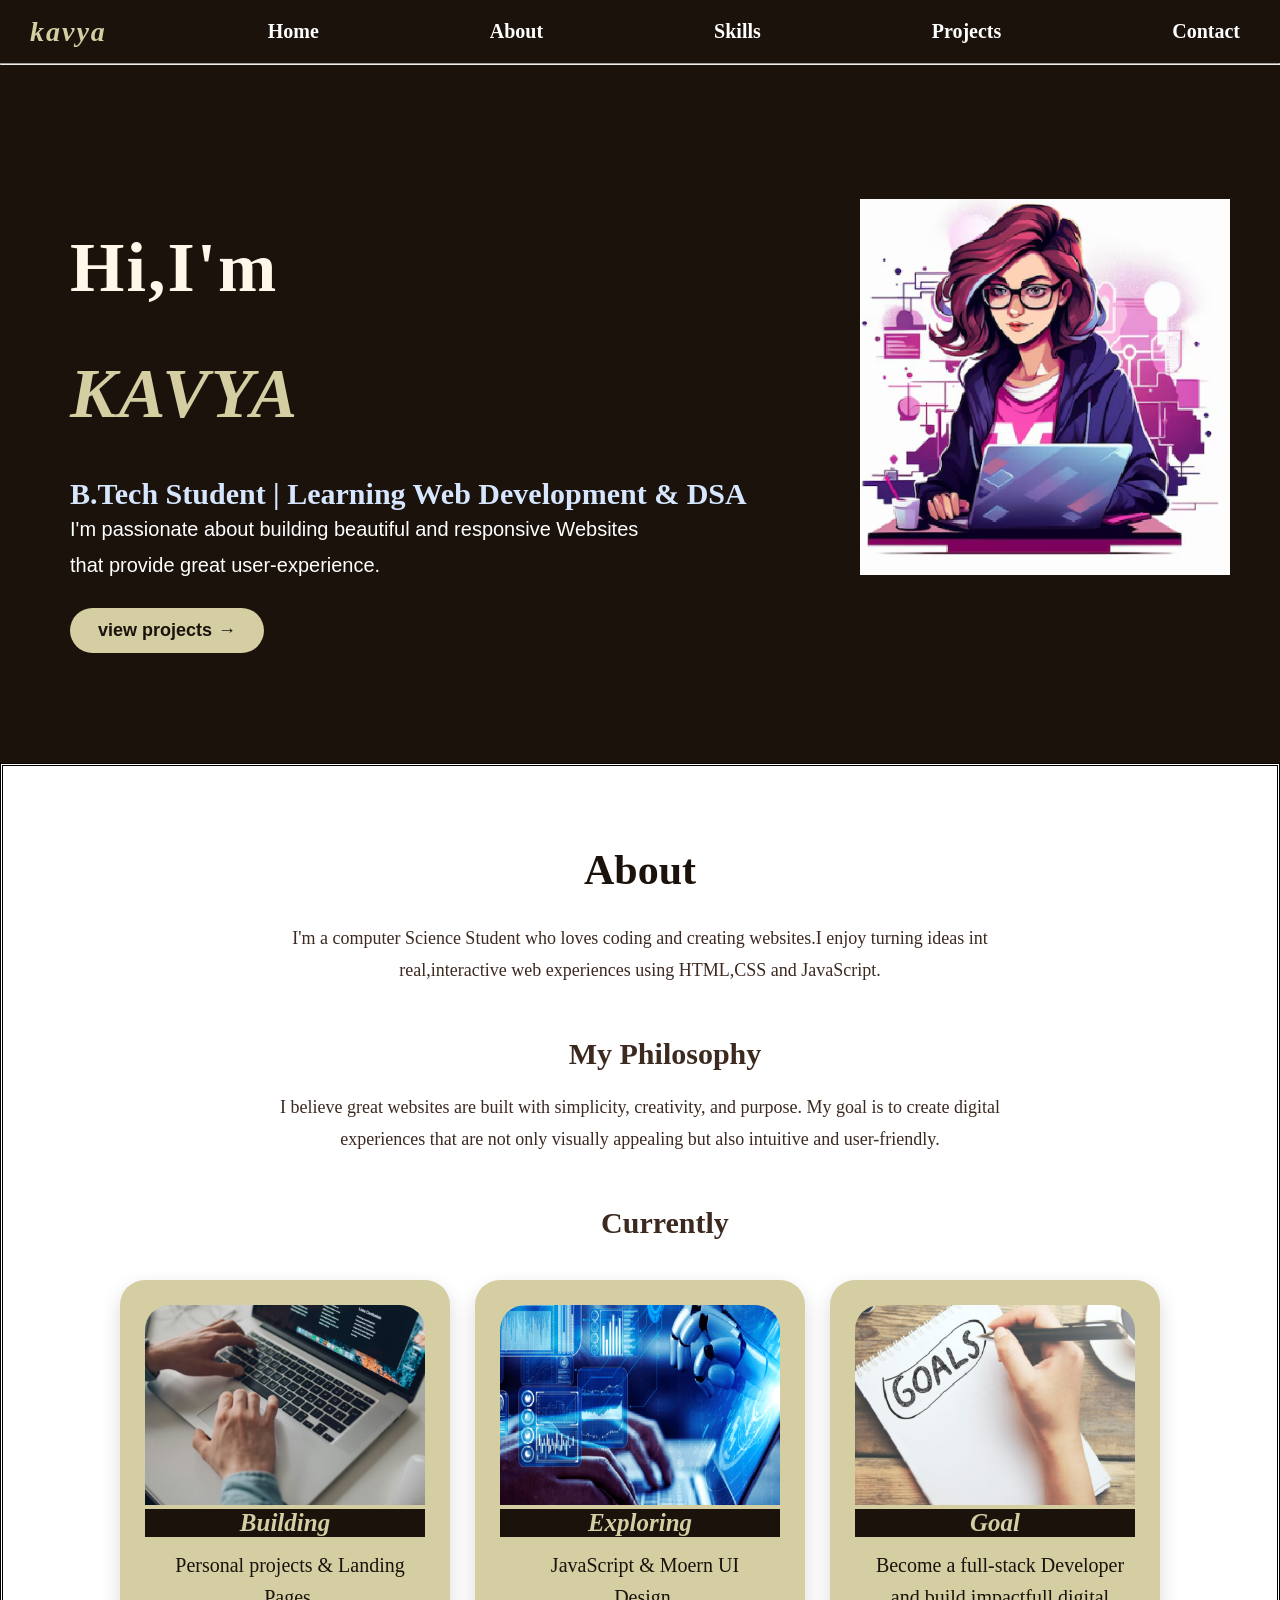
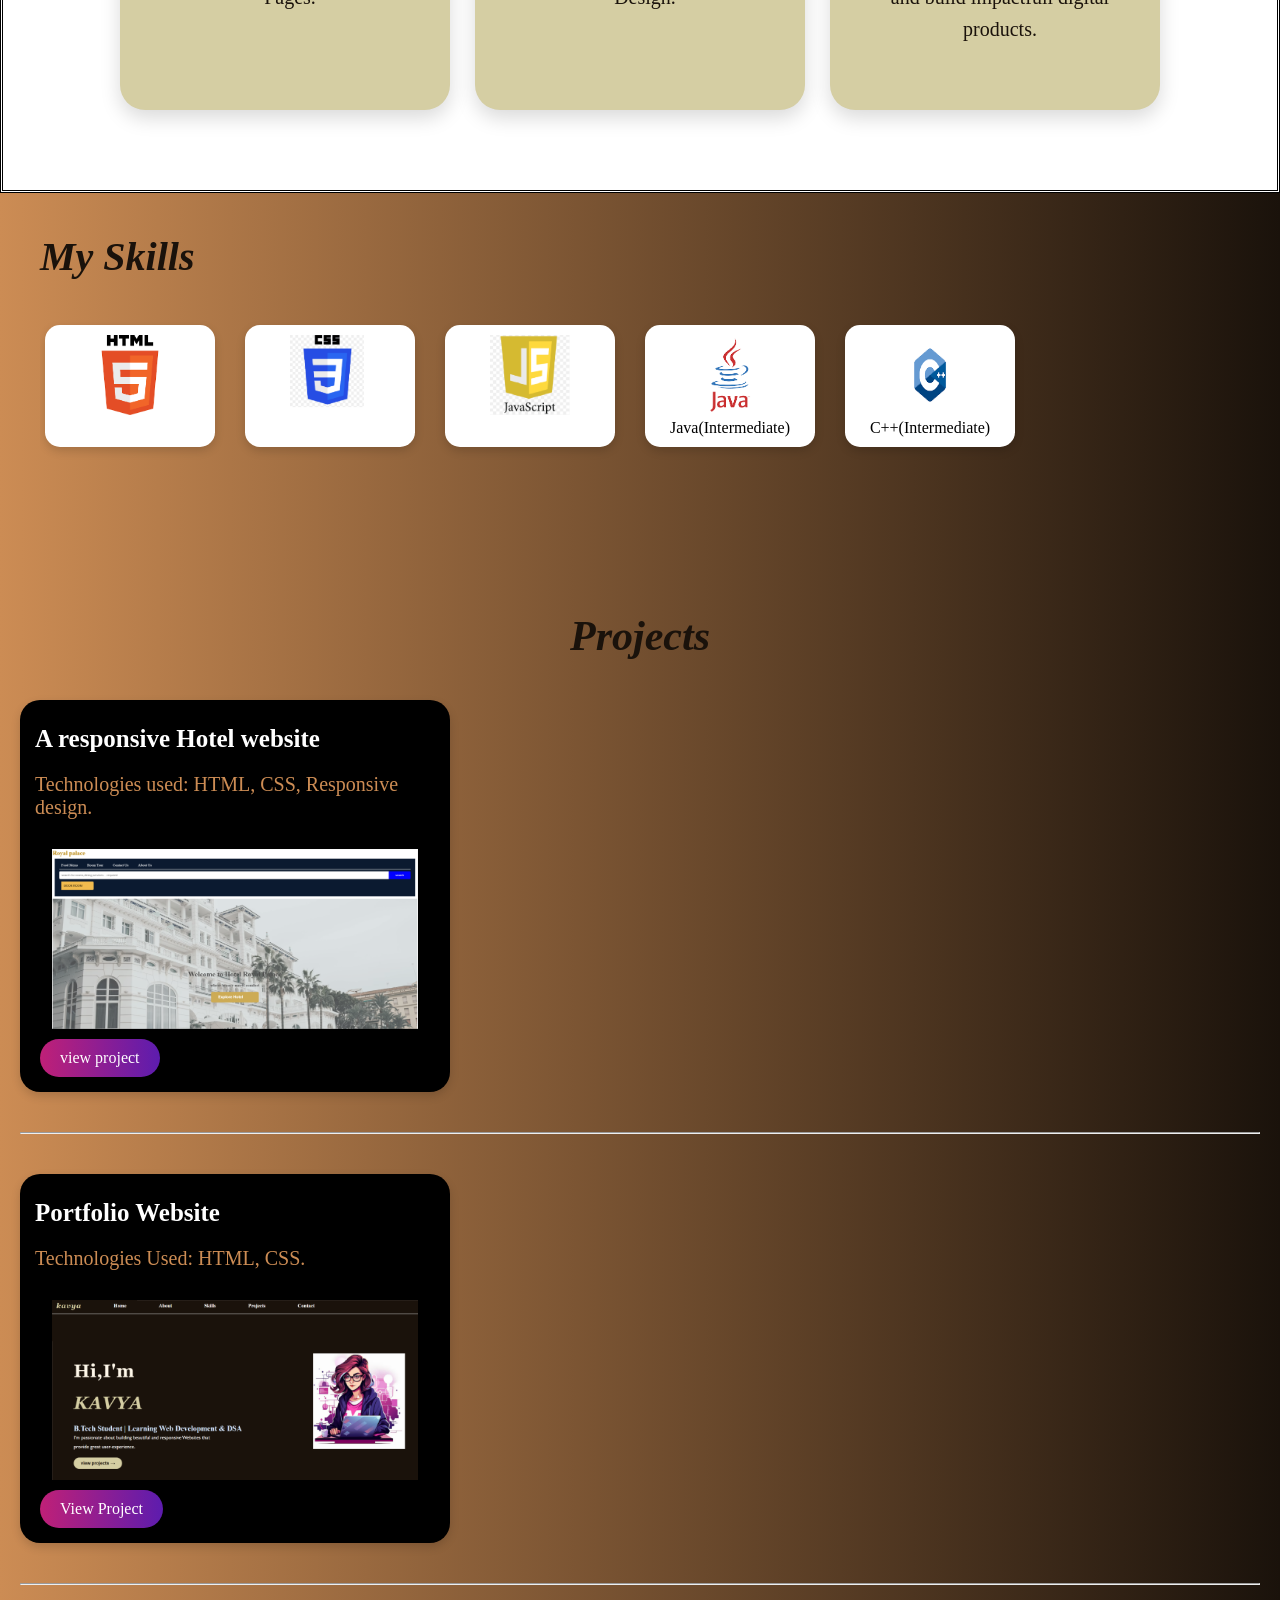
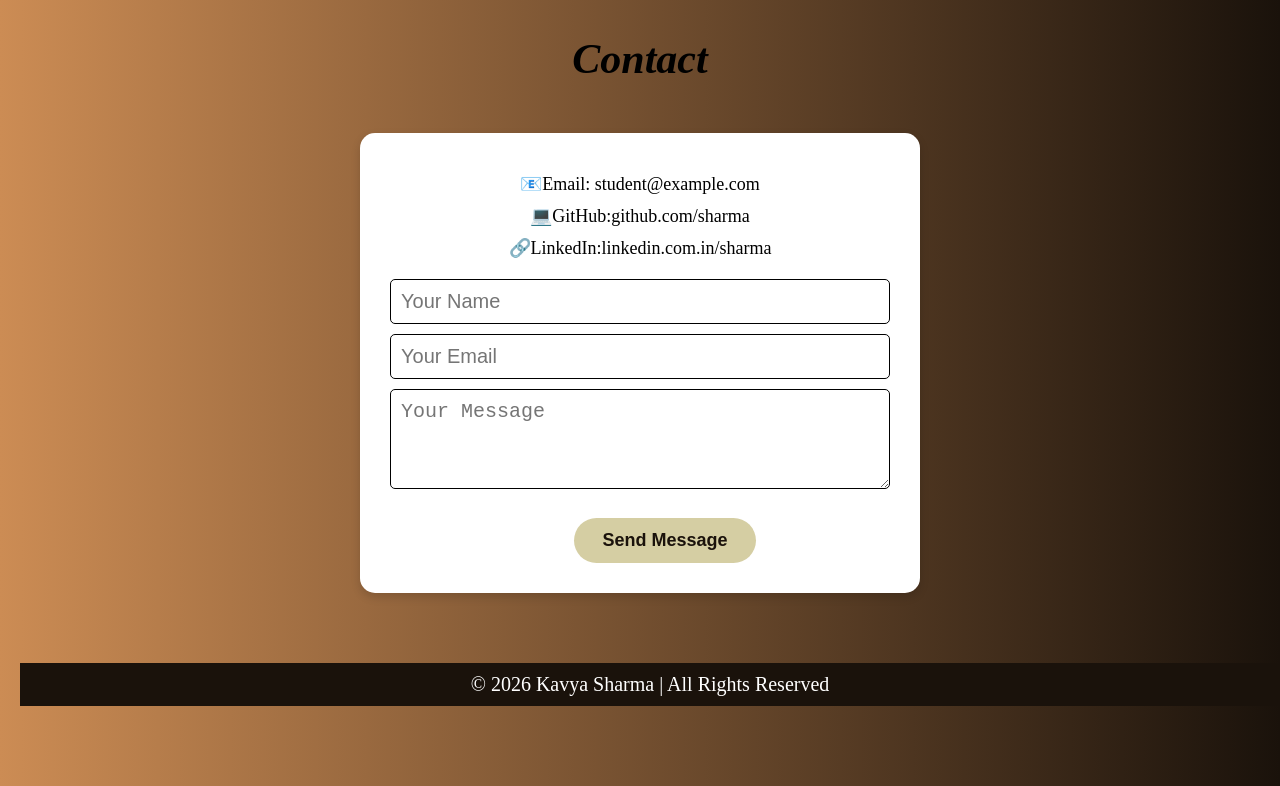
<file: index.html>
<!DOCTYPE html>
<html lang="en">
<head>
  <meta charset="UTF-8">
  <meta name="viewport" content="width=device-width, initial-scale=1.0">
  <title>portfolio</title>
  <link rel="stylesheet" href="portfolio.css">
</head>
<body>
  
 <nav class="navbar">
   <div class="logo">kavya</div>
<a href="#home">Home</a>
  <a href="#about">About</a>
  <a href="#skills">Skills</a>
  <a href="#projects">Projects</a>
  <a href="#contact">Contact</a>
</nav> 
<hr>
 <section id="home">
  <div class="home-content">
<h1 class="hi">Hi,I'm<br><span id="name">kavya</span></h1>
<h2>B.Tech Student | Learning Web Development & DSA</h2>
<p class="data">I'm passionate about building beautiful and responsive Websites that provide great user-experience.</p>
<a href="#projects">
      <button>view projects<span class="arrow">&#x2192;</span></button></a>
      </div>
 <div class="home-image">
        <img src="images/main-image.png">
      </div>
     
    </section>
      <div class="white-section">
 <section id="about">
<h1>About</h1>
<p class="aboutme">
I'm a computer Science Student who loves coding and creating websites.I enjoy turning ideas int real,interactive web experiences using HTML,CSS and JavaScript.<br>
</p>
<h2>My Philosophy</h2>
<p class="Philosophy">
  I believe great websites are built with simplicity, creativity, and purpose. My goal is to create digital experiences that are not only visually appealing but also intuitive and user-friendly.
</p>
<h2>Currently</h2>
<div class=" card-grid">
<div class="currentbox-card">
  <img src="images/buildig.png">
  <h3 class="title">Building</h3>
  <p class="content">Personal projects & Landing Pages.</p>
</div>
<div class="currentbox-card">
  <img src="images/exploring.png" >
  <h3 class="title">Exploring</h3>
  <p class="content">JavaScript & Moern UI Design.</p>
</div>
<div class="currentbox-card">
  <img src="images/goal.png">
  <h3 class="title">Goal</h3>
  <p class="content">Become a full-stack Developer and build impactfull digital products.</p>
</div>
</div>
</div>
  </section>
  <section id="skills">
    <h1> My Skills</h1>
    <div class="skill-container">
      <div class="skill-card">
      <img src="images/html new.png" alt="HTML">
      </div>
      <div class="skill-card">
        <img src="images/css.png">
       </div>
      <div class="skill-card">
        <img src="images/javascript.png">
      </div>
      
      <div class="skill-card">
        <img src="images/java.png">
        <P>Java(Intermediate)</P></div>

      <div class="skill-card">
        <img src="images/c++.png">
    
        <p>C++(Intermediate)</p></div>
    </div>
  </section>
  <section id="projects">
    <h1 class="p">Projects</h1>
   
    <div class="project-card">
      
 <h3>A responsive Hotel website<br></h3>
  <p class="t"> Technologies used: HTML, CSS, Responsive design.</p>
  
 </p>
 <img src="images/hotel-project.png" > 
 <a href="view project.html"class="view-project">
 view project
 </a>
    </div>
    <hr>
 <div class="project-card">

    <h3>Portfolio Website </h3>

    <p class="t">Technologies Used: HTML, CSS.</p>
    <img src="images/portfolio-page1.png"  class="view-project2">

    <a href="view project2.html" class="view-project">View Project</a>
</div>
 <hr>
  <section id="contact">
<h1>Contact</h1>
<div class="contact-box">
<p> &#128231;Email:
  student@example.com
</p>
<p>
  &#128187;GitHub:github.com/sharma
</p>
<p>
  &#128279;LinkedIn:linkedin.com.in/sharma
</p>
<form>
<input type="text" placeholder="Your Name" required>
<input type="email" placeholder="Your Email" required>
<textarea placeholder="Your Message"></textarea>
<button type="submit">Send Message</button>
</form>
</div>
  </section>
  <footer>
    <p>© 2026 Kavya Sharma | All Rights Reserved</p>
</footer>
  
</body>
</html>
</file>
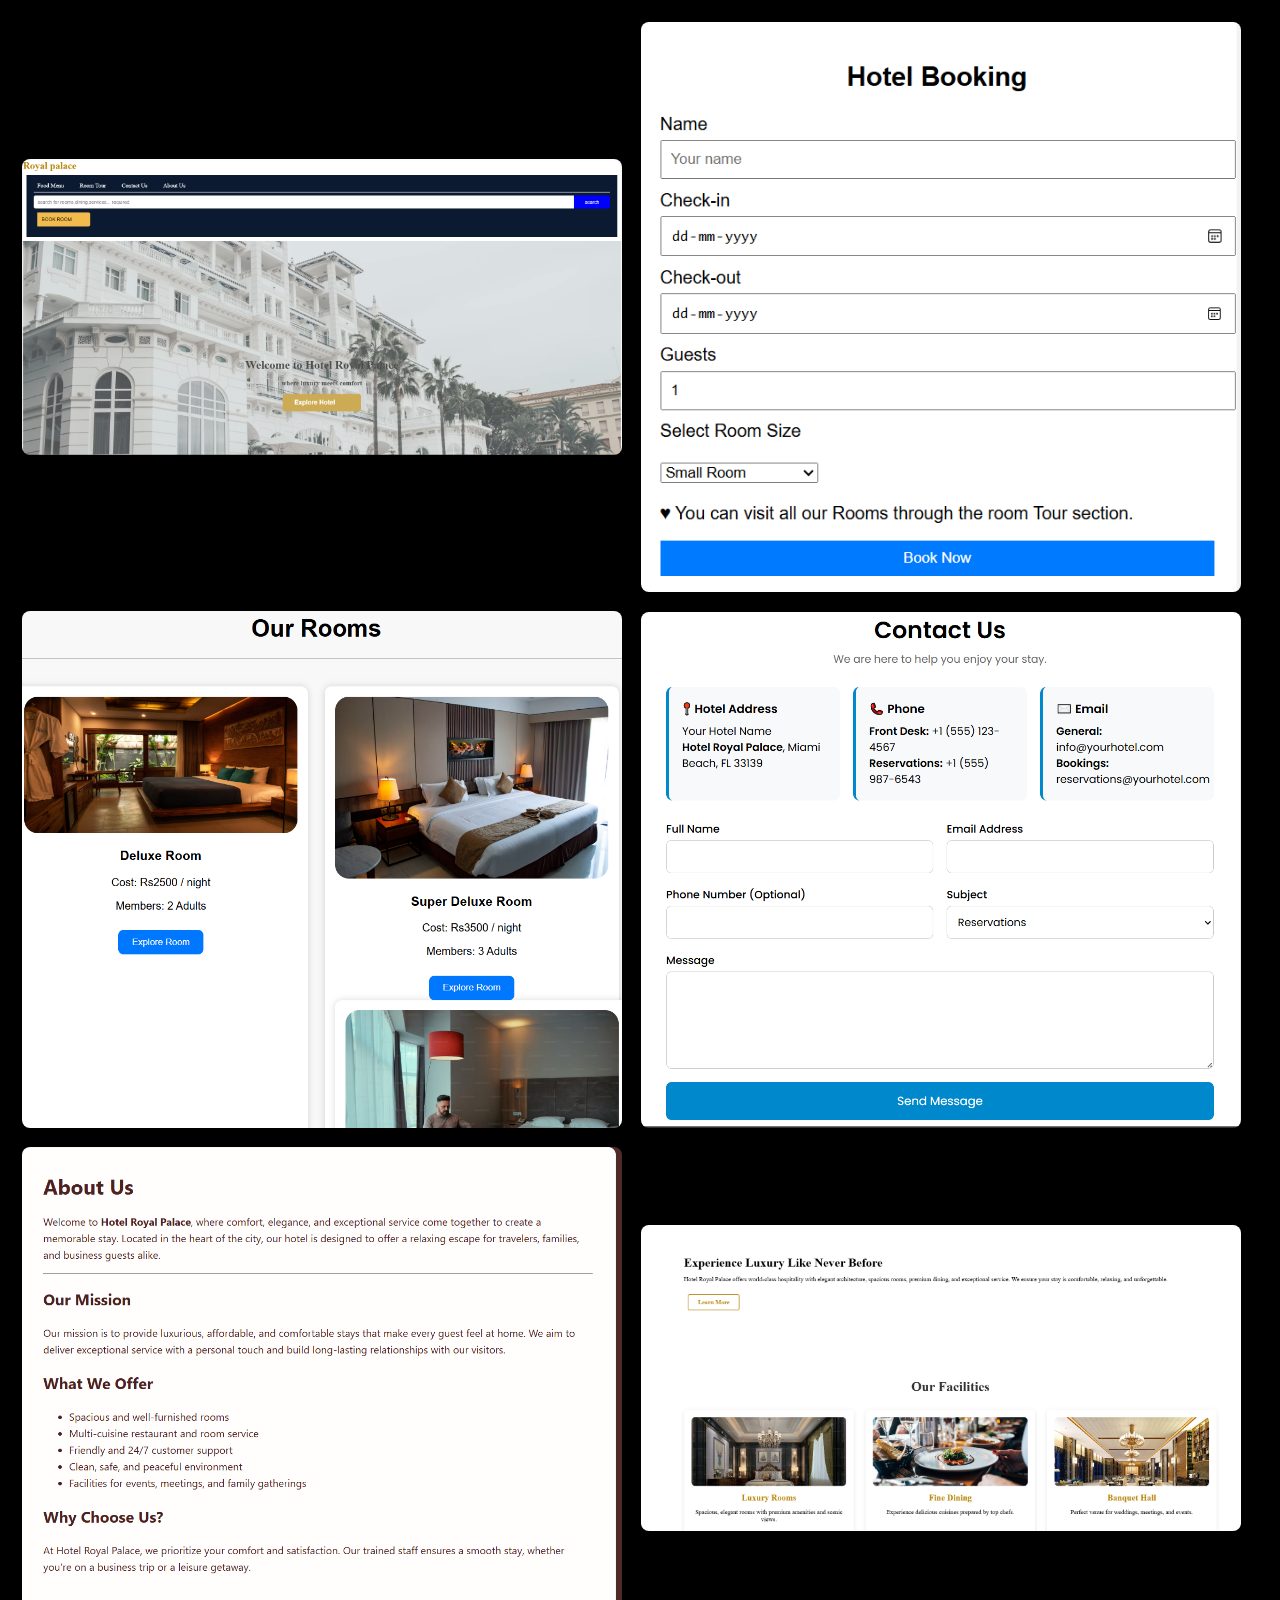
<file: view project.html>
<!DOCTYPE html>
<html lang="en">
<head>
  <meta charset="UTF-8">
  <meta name="viewport" content="width=device-width, initial-scale=1.0">
  <title>Document</title>
  <link rel="stylesheet" href="view project.css">
</head>
<body>
  <div class="gallery">
<img src="images/hotel-project.png" alt="Home page">
  <img src="images/hotel booking.png">
  <img src="images/room new.png" class="rooms">
<img src="images/contact us.png">
<img src="images/aboutus.png">
<img src="images/hotel.png">
  </div>
</body>
</html>
</file>
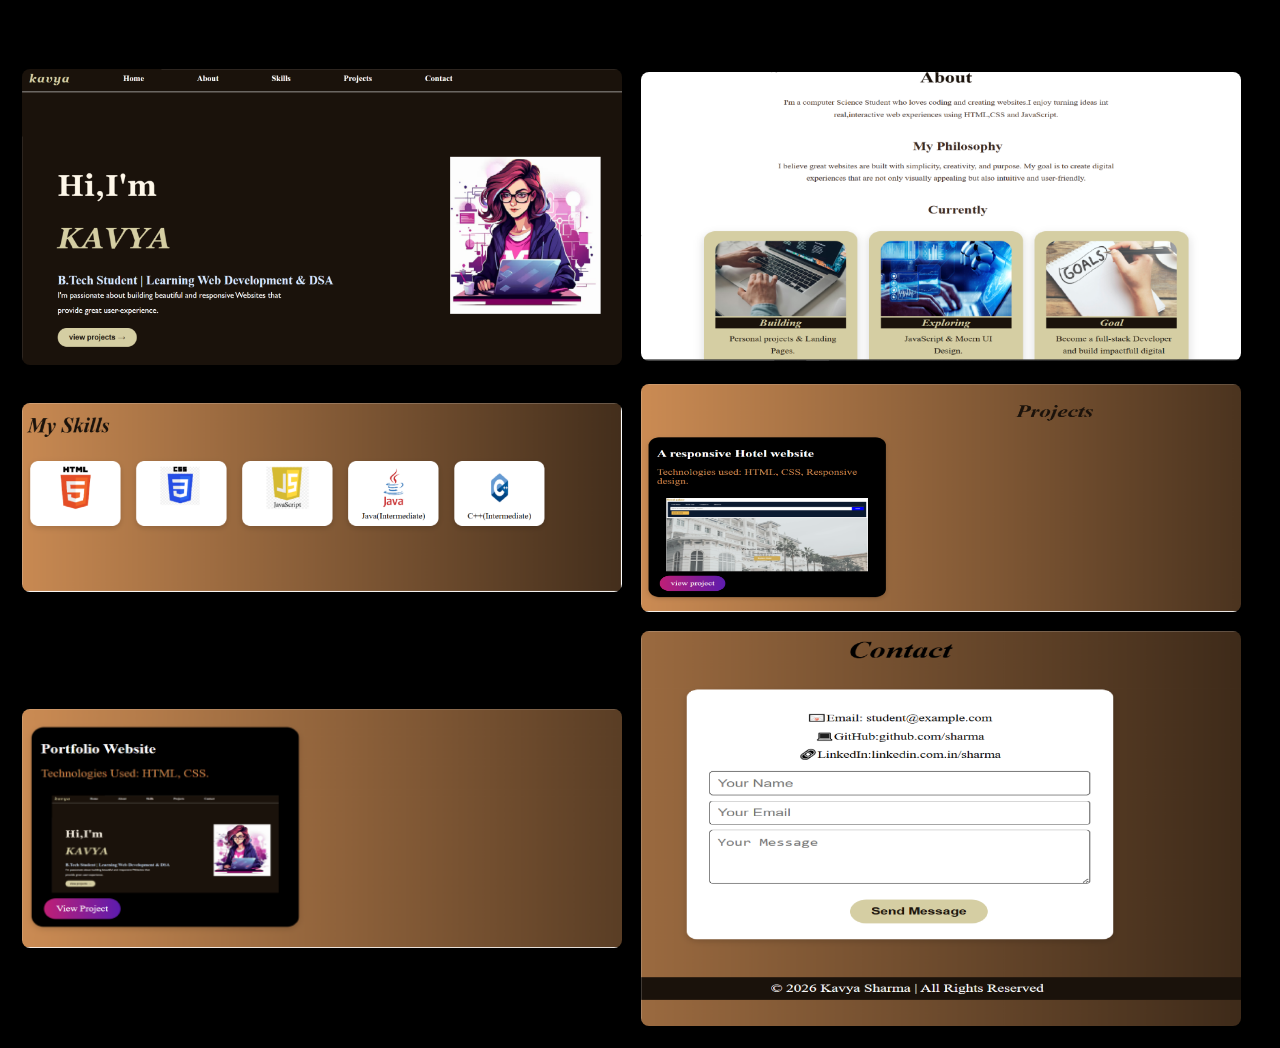
<file: view project2.html>
<!DOCTYPE html>
<html>
<head>
    <title>Portfolio Website</title>
    <link rel="stylesheet" href="view project.css">
</head>
<body>

<h2>Portfolio Website</h2>

<div class="gallery">
    <img src="images/portfolio-page1.png">
    <img src="images/portfolio-page2.png">
    <img src="images/portfolio-page3.png">
   <img src="images/portfolio-page4.png">
   <img src="images/portfolio-page5.png">
   <img src="images/portfolio-page6.png">

</div>

</body>
</html>
</file>
<file: portfolio.css>
*{
  margin: 0;
  padding: 0;
}
  body{
  background: #1a120b;
  position: relative;
}


.logo{
  color: #d5cea3;
  font-size: 28px;
  font-weight: 700;
  font-style: italic;
  letter-spacing: 2px;
  font-family: Georgia, 'Times New Roman', Times, serif;
cursor: pointer;
transition: 0.3s;
}
.logo:hover{
  color: #fff8ea;
}

.navbar{
  display: flex;
  align-items: center;
  justify-content: space-between;
  padding: 15px 30px;
  flex-wrap: wrap;
  border-bottom: 1 px solid #d5cea3;
}
 .navbar a{
    text-decoration: none;
    color: white;
    font-weight: bold;
    font-size: 20px;
  
   margin: 5px 10px;
 }
    #home{
      padding: 60px 20px;
      display: flex;
      align-items: center;
      gap: 50px;
      flex-wrap: wrap;
    }
.home-content{
  flex:1;
}
    .home-image{
      text-align: center;
    }
    .home-image img{
      width:370px;
      margin-left: 30px;
      max-width: 100%;
      margin-right: 30px;
    }
  .hi{
    color:#fff8ea;
    font-size: 70px;
    padding-left: 50px;
    padding-top: 80px;
    font-family: Georgia, 'Times New Roman', Times, serif;
    font-weight: 900;
    letter-spacing: 2px;
    line-height:1.8;
    margin-bottom: 10px;
   
   }
   #name{
    color:#d5cea3;
    font-style: italic;
   text-transform: uppercase;
   }
   h2{
    color: #d6e6ff;
    margin-top: 20px;
    padding-left: 50px;
    font-size: 30px;
   }
   .data{
    color: white;
    padding-left: 50px;
    font-family: 'Gill Sans', 'Gill Sans MT', Calibri, 'Trebuchet MS', sans-serif;
    font-size: 20px;
    max-width: 600px;
    line-height: 1.8;
   }
   button{
    background:#d5cea3;
    color:#1a120b;
    padding: 12px 28px;
    margin-left: 50px;
    margin-top: 25px;
    border-radius: 50px;
    border: none;
    font-size: 18px;
    font-weight: bold;
    transition: 0.3s;
   }
   button:hover{
    transform: translateY(-3px);
    cursor: pointer;
   }
   .arrow{
    margin-left: 6px;
   }
   #about{
    padding: 40px 40px;
    text-align: center;
   }
   
  #about h1{
color: #1a120b;
font-size: 42px;
display: inline-block;
border-bottom: 4 px solid #d5cea3;
padding-bottom: 8px;
margin-bottom: 20px;
  }
  #about h2{
    color: #3c2a21;
    font-size: 30px;
    margin-top: 50px;
    margin-bottom: 20px;
  }
.aboutme,
.Philosophy{
  max-width: 800px;
  margin: 0 auto 30px auto;
  font-size: 18px;
  line-height: 1.8;
  color: #3c2a21;
}
.card-grid{
  display: flex;
  gap:25px;
  margin-top: 40px;
  justify-content: center;
  flex-wrap: wrap;
}
.currentbox-card{
  background-color: #d5cea3;
 padding: 25px;
 box-shadow: 0 8px 20px rgba(0,0,0,0.15);
 border-radius: 25px;
 transition: 0.3s;
 width:280px;
 display: inline-block;
}
.currentbox-card:hover{
  transform: translateY(-8px);
}
.currentbox-card img{
  width: 100%;
  object-fit: cover;
  height: 200px;
  border-top-left-radius: 25px;
  border-top-right-radius: 25px;
}
.title {
 color: #d5cea3;
 background-color: #1a120b;
 font-size:25px;
 font-weight: bold;
 font-style: italic;
 margin-bottom: 12px;
}
.content{
  font-size: 20px;
  color:#1a120b;
  margin-bottom: 40px;
  align-items: center;
  width: 250px;
  align-content: center;
  margin-left: 20px;
  line-height: 1.6;
}

    #skills{
     background:linear-gradient(to right,#cc8c54,#1a120b);
     padding: 40px;
    
    }
    #skills h1{
      color:#1a120b;
      font-style: italic;
      margin-bottom: 30px;
      font-size: 40px;
     
    }
  .white-section{

    background-color: white;
    color: black;
    padding: 40px;
   
    margin-top: 50px;
    width: 100%;
    box-sizing: border-box;
    border-style: double;
   
  }
  .skill-container{
    display: flex;
    gap: 20px;
    flex-wrap: nowrap;
    overflow-x: auto;
    padding: 10px 0;
   
    
  }
.skill-card{
  min-width: 110px;
  width:150px;
  padding:10px;
  border-radius: 0%;
  margin: 5px;
  background: white;
  color: black;
  border-radius: 15px;
  text-align: center;
  box-shadow: 0 4px 10px rgba(0,0,0,0.15);
 transition: 0.3s;
}
.skill-card:hover{
  transform: translateY(-5px);
}
.skill-card img{
  width: 80px;
  height: 80px;
}
.view-project{
  display:inline-block;
  margin-top: 10px;
  margin-left: 5px;
  text-decoration: none;
  color:white;
  background:linear-gradient(to right,#bf2077,#5d1cae);
padding: 10px 20px;
text-align: center;
border-radius: 25px;
transition: 0.3s;

}
.view-project:hover{
  transform: translateY(-3px);
}
#projects {
  padding: 80px 20px;
  background:linear-gradient(to right,#cc8c54,#1a120b);
}
.p{
  color:#1a120b;
  font-style: italic;
  margin-top: 30px;
  font-size: 42px;
  margin-bottom: 40px;
  text-align: center;
  
}

.project-card {
  width: 400px;
  max-width: 800px;
  padding: 15px;
  background:black;
  border-radius: 20px;
  box-shadow: 0 4px 10px rgba(0,0,0,0.15);
 margin-bottom: 40px;
 margin-top: 40px;
 transition: 0.3s;
}
.project-card:hover{
  transform: translateY(-8px);
}
.project-card img {
   width: 100%;
  height: 180px;
  object-fit: contain;
  background:black;
  border-radius: 10px;
  display: block;
}
.project-card h3{
  color: white;
  font-size: 25px;
  margin-top: 10px;
  margin-bottom: 10px;
}
.t{
  color: #cc8c54;
  font-size: 20px;
  margin-top: 20px;
  margin-bottom: 30px;
 
}
#contact{
  padding: 50px;
  text-align: center;
 
}
#contact h1{
  display: inline-block;
  padding-bottom: 50px;
  font-size: 42px;
  font-style: italic;
 
}
.contact-box{
  max-width: 500px;
margin:auto;
  width: 100%;
  padding: 30px;
  background: white;
  border-radius: 15px;
  box-shadow: 0 4px 10px rgba(0,0,0,0.15);
  
}
.contact-box p{
  margin: 10px 0;
  color: black;
font-size: 18px;}
.contact-box input,
  .contact-box textarea{
    width: 100%;
    max-width: 100%;
    padding: 10px;
    margin-top: 10px;
    border: 1px solid black;
    border-radius: 5px;
    box-sizing: border-box;
    font-size: 20px;
  }
  .contact-box textarea{
    height: 100px;
  }
  footer{
    text-align:center;
    padding:10px;
   margin-top: 20px;
    background:#1a120b;
    color:white;
    width: 100%;
    font-size: 20px;
   
   
}
  @media (max-width: 768px) {

  #about {
    flex-direction: column;
  }

  .skill-container {
    flex-wrap: wrap;
    justify-content: center;
  }

  .project-card {
   max-width: 90%;
  }

  .navbar {
    flex-direction: column;
    align-items: flex-start;
    gap:15px;
  }
  .navbar a{
    width: 100%;
    padding: 8px 0;
  }

  .hi {
    font-size: 36px;
    padding-left: 10px;
  }

  .data
  {font-size: 16px;
    padding-left: 10px;
  }
  h2{
    font-size: 18px;
    padding-left: 10px;
  }
}
</file>
<file: view project.css>
body{
  margin: 0;
  padding: 0;
   background:black;
}
  .gallery{
    display: flex;
    gap:15px;
    flex-wrap: wrap;
   margin: 20px;
    align-items: center;
   
   
  }
 .gallery img{
  width: 100%;
max-width: 600px;
object-fit: cover;
border-radius: 10px;
border: 2px solid black;
 }
 @media (max-width: 768px){

  .gallery{
    margin: 10px;
    gap: 10px;
  }

  .gallery img,
  .project-image,
  .rooms{
    width: 100%;
    max-width: 100%;
    height: auto;
    display: block;
  }
}
</file>
